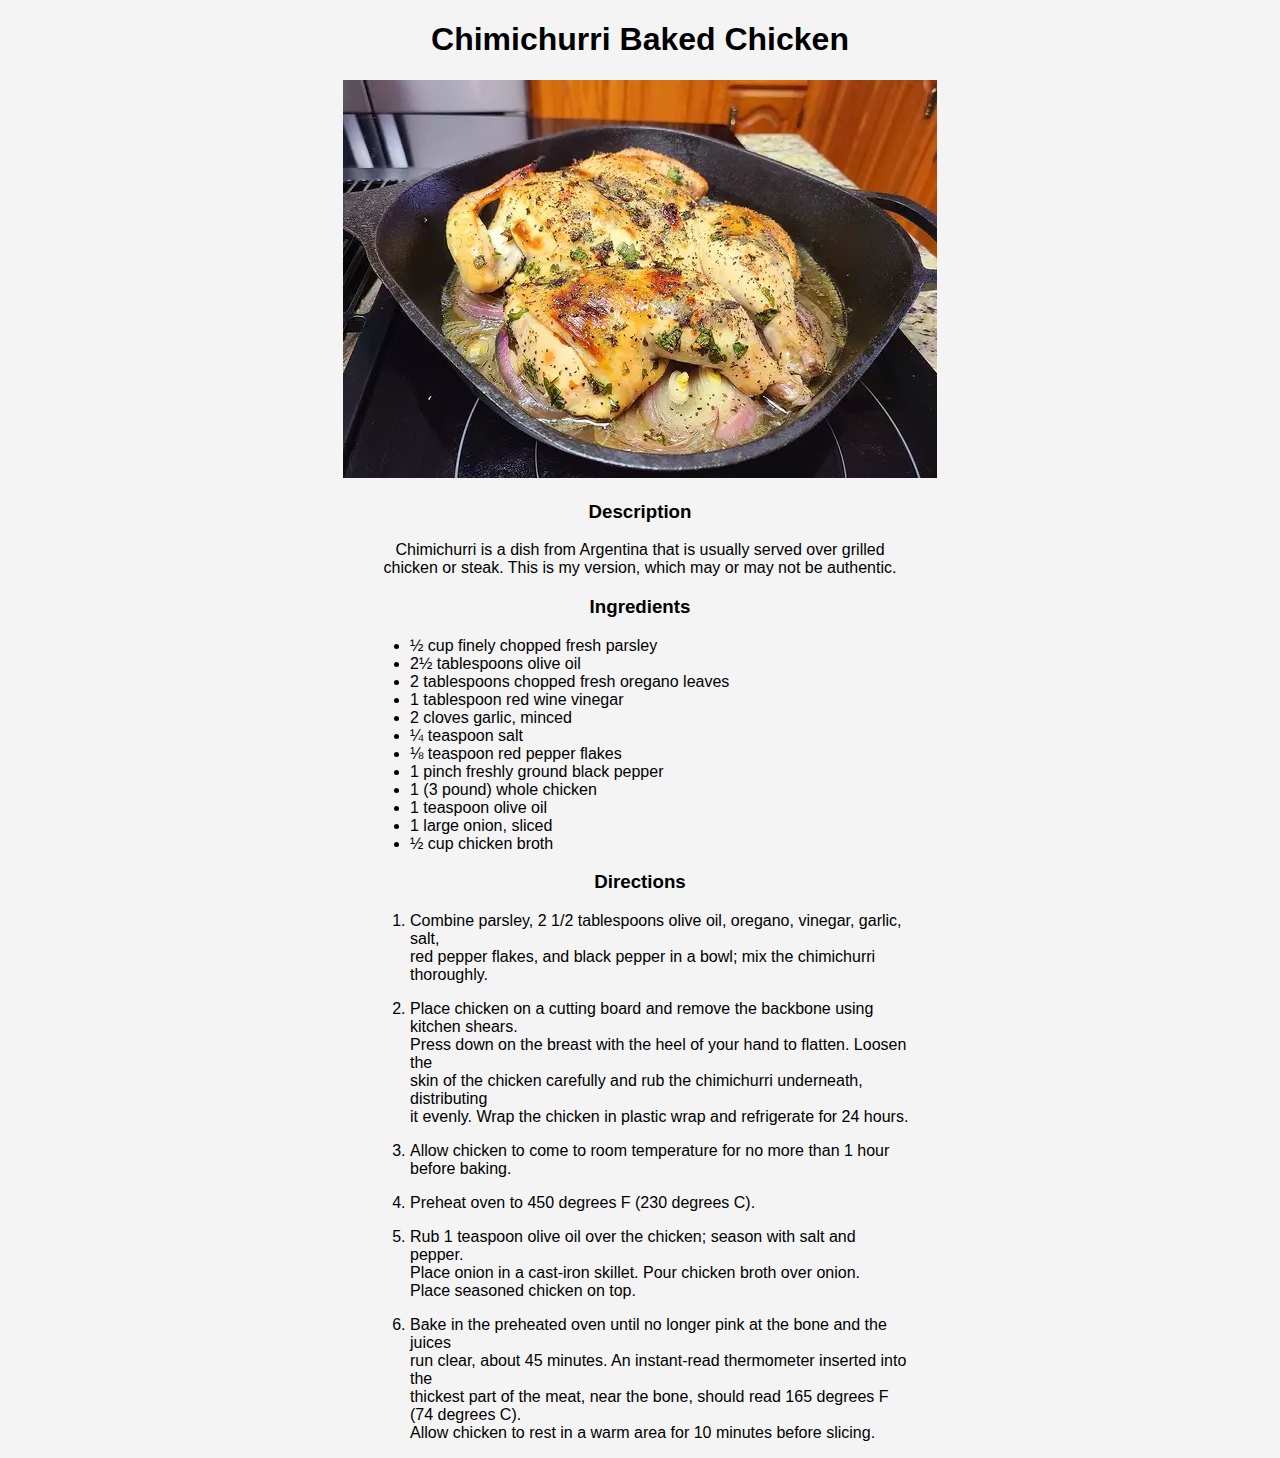
<file: recipes/Chimichurri_Baked_Chicken.html>
<!DOCTYPE html>
<html lang="en">
<head>
    <meta charset="UTF-8">
    <meta http-equiv="X-UA-Compatible" content="IE=edge">
    <meta name="viewport" content="width=device-width, initial-scale=1.0">
    <link rel="stylesheet" href="../styles/style.css">
    <title>Chimichurri Baked Chicken</title>
</head>
<body>
    <h1>Chimichurri Baked Chicken</h1>
    <img src="../images/chicken.png" alt="Rice">
    <!--The description of the recipe-->
    <h3>Description</h3>
    <p>
        Chimichurri is a dish from Argentina that is usually served over grilled <br>
        chicken or steak. This is my version, which may or may not be authentic.
    </p>
    <!--The Ingredients-->
    <h3>Ingredients</h3>
    <ul>
        <li>½ cup finely chopped fresh parsley</li>
        <li>2½ tablespoons olive oil</li>
        <li>2 tablespoons chopped fresh oregano leaves</li>
        <li>1 tablespoon red wine vinegar</li>
        <li>2 cloves garlic, minced</li>
        <li>¼ teaspoon salt</li>
        <li>⅛ teaspoon red pepper flakes</li>
        <li>1 pinch freshly ground black pepper</li>
        <li>1 (3 pound) whole chicken</li>
        <li>1 teaspoon olive oil</li>
        <li>1 large onion, sliced</li>
        <li>½ cup chicken broth</li>
    </ul>
    <!--Steps-->
    <h3>Directions</h3>
    <ol>
        <li>
            <p>
                Combine parsley, 2 1/2 tablespoons olive oil, oregano, vinegar, garlic, salt, 
                <br>red pepper flakes, and black pepper in a bowl; mix the chimichurri thoroughly.
            </p>
        </li>
        
        <li>
            <p>
                Place chicken on a cutting board and remove the backbone using kitchen shears. <br>
                Press down on the breast with the heel of your hand to flatten. Loosen the <br>
                skin of the chicken carefully and rub the chimichurri underneath, distributing <br>
                it evenly. Wrap the chicken in plastic wrap and refrigerate for 24 hours.
            </p>
        </li>
        
        <li>
            <p>
                Allow chicken to come to room temperature for no more than 1 hour before baking.
            </p>
        </li>
        
        <li>
            <p>
                Preheat oven to 450 degrees F (230 degrees C).
            </p>
        </li>
        
        <li>
            <p>
                Rub 1 teaspoon olive oil over the chicken; season with salt and pepper. <br>
                Place onion in a cast-iron skillet. Pour chicken broth over onion. <br>
                Place seasoned chicken on top.
            </p>
        </li>
        
        <li>
            <p>
                Bake in the preheated oven until no longer pink at the bone and the juices <br>
                run clear, about 45 minutes. An instant-read thermometer inserted into the <br>
                thickest part of the meat, near the bone, should read 165 degrees F (74 degrees C).<br>
                Allow chicken to rest in a warm area for 10 minutes before slicing.
            </p>
        </li>
    </ol>
</body>
</html>
</file>
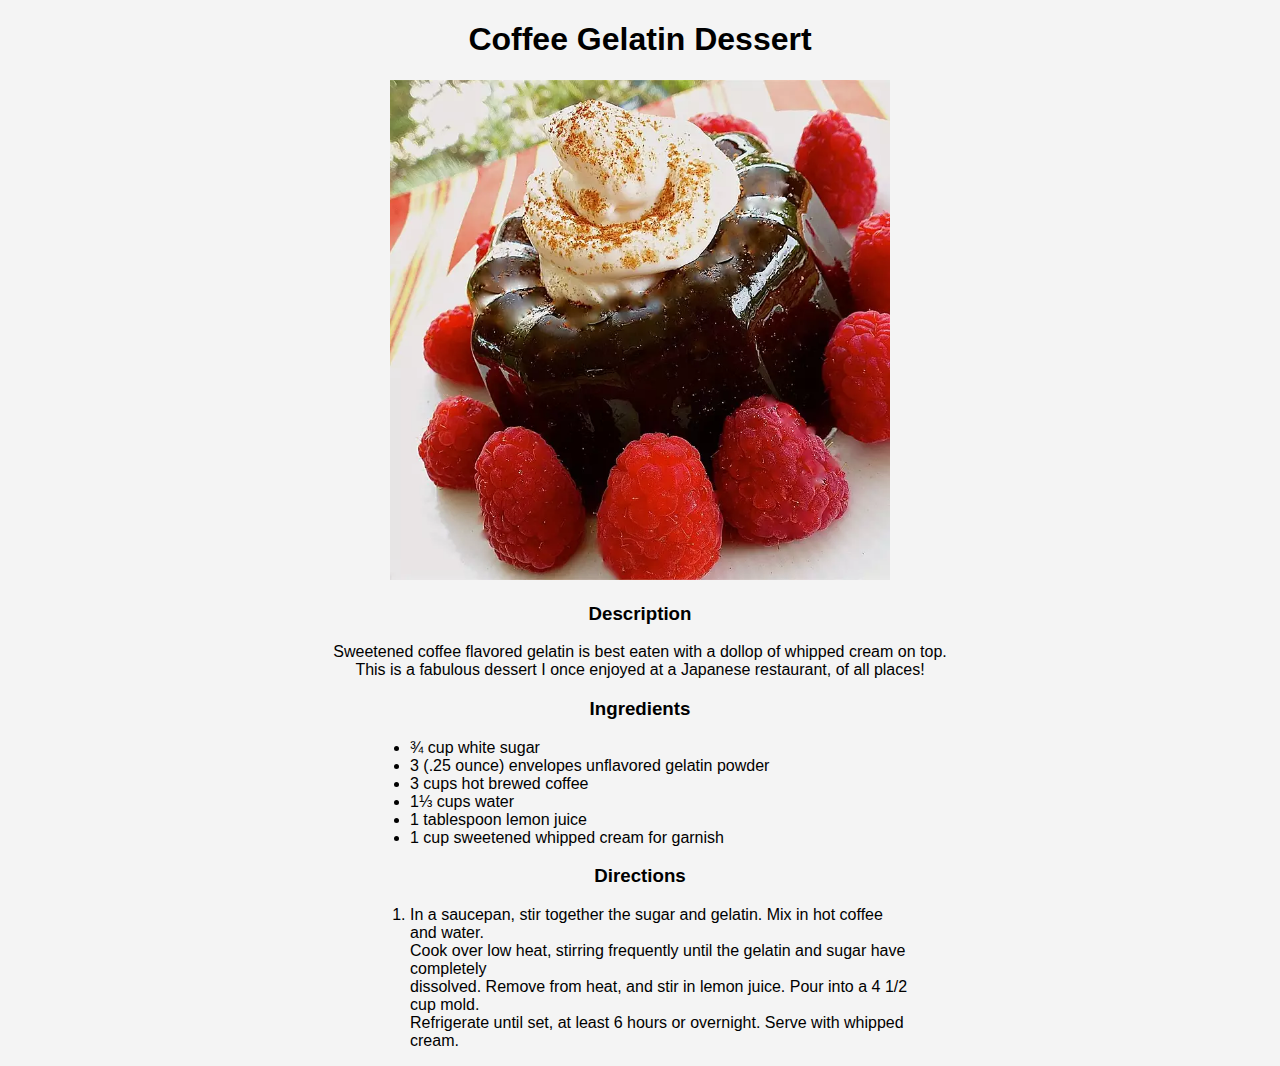
<file: recipes/Coffee_Gelatin_Dessert.html>
<!DOCTYPE html>
<html lang="en">
<head>
    <meta charset="UTF-8">
    <meta http-equiv="X-UA-Compatible" content="IE=edge">
    <meta name="viewport" content="width=device-width, initial-scale=1.0">
    <link rel="stylesheet" href="../styles/style.css">
    <title>Coffee Gelatin Dessert</title>
</head>
<body>
    <h1>Coffee Gelatin Dessert</h1>
    <img src="../images/dessert.jpg" alt="Coffee Gelatin Dessert" width=500, height=500>
    <!--Description-->
    <h3>Description</h3>
    <p>
        Sweetened coffee flavored gelatin is best eaten with a dollop of whipped cream on top. <br>
        This is a fabulous dessert I once enjoyed at a Japanese restaurant, of all places!
    </p>
    <!--Ingredients-->
    <h3>Ingredients</h3>
    <ul>
        <li>¾ cup white sugar</li>
        <li>3 (.25 ounce) envelopes unflavored gelatin powder</li>
        <li>3 cups hot brewed coffee</li>
        <li>1⅓ cups water</li>
        <li>1 tablespoon lemon juice</li>
        <li>1 cup sweetened whipped cream for garnish</li>
    </ul>
    <h3>Directions</h3>
    <ol>
        <li>
            <p>
                In a saucepan, stir together the sugar and gelatin. Mix in hot coffee and water. <br>
                Cook over low heat, stirring frequently until the gelatin and sugar have completely <br>
                dissolved. Remove from heat, and stir in lemon juice. Pour into a 4 1/2 cup mold. <br>
                Refrigerate until set, at least 6 hours or overnight. Serve with whipped cream.
            </p>
        </li>
    </ol>
</body>
</html>
</file>
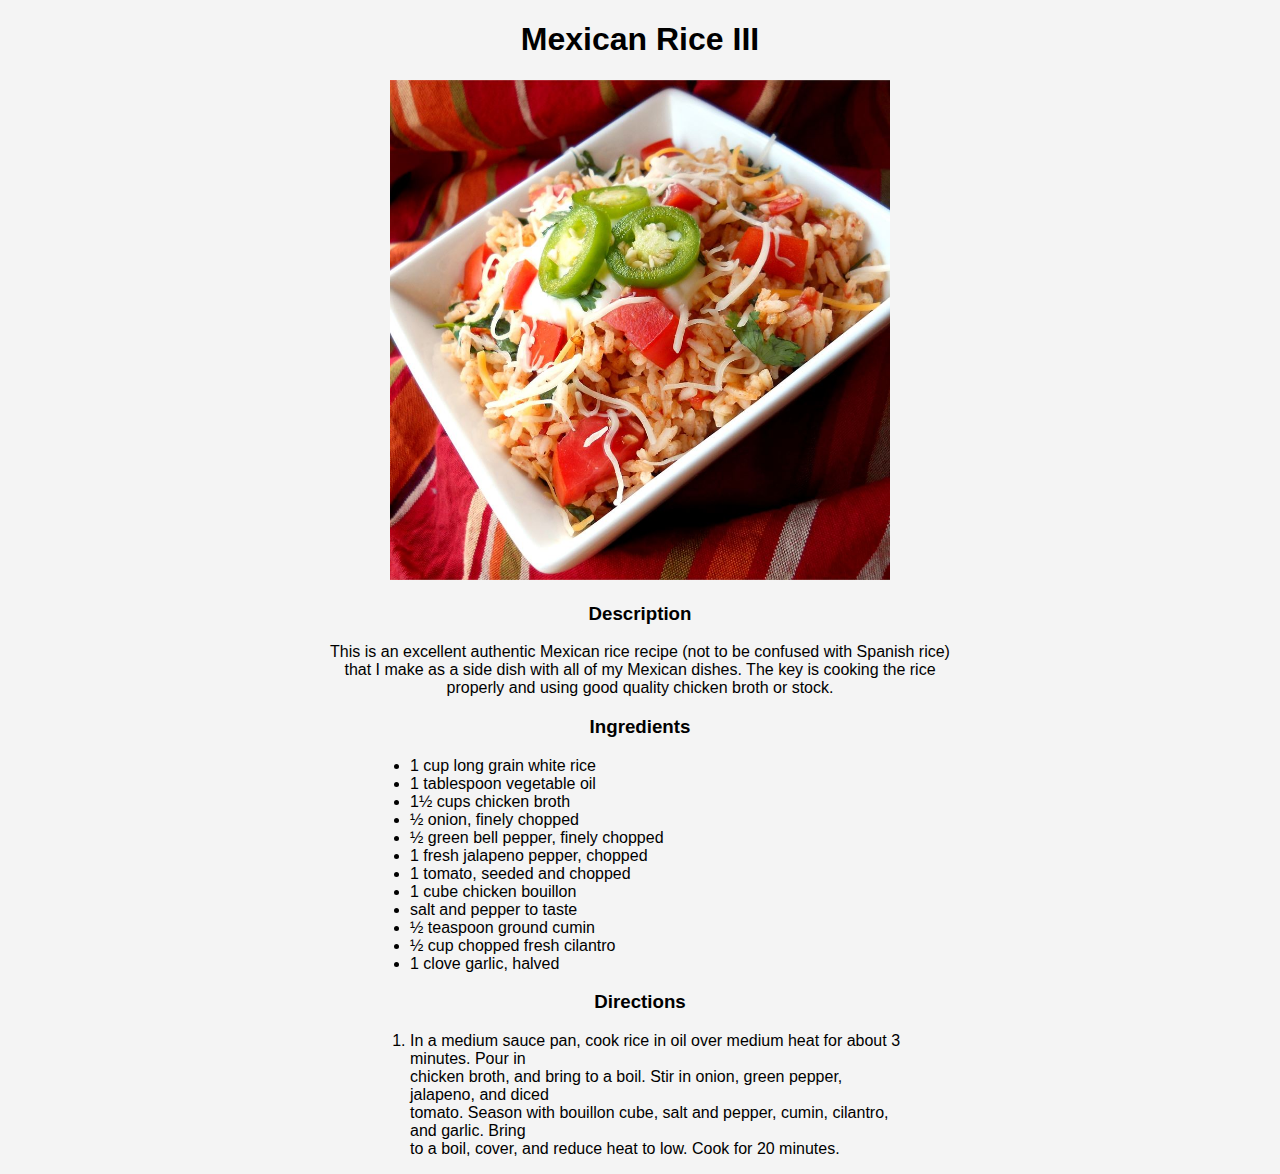
<file: recipes/Mexican_Rice_III.html>
<!DOCTYPE html>
<html lang="en">
<head>
    <meta charset="UTF-8">
    <meta http-equiv="X-UA-Compatible" content="IE=edge">
    <meta name="viewport" content="width=device-width, initial-scale=1.0">
    <link rel="stylesheet" href="../styles/style.css">
    <title>Mexican Rice III</title>
</head>
<body>
    <h1>Mexican Rice III</h1>
    <img src="../images/mexican_rice.jpg" alt="Mexican Rice III" width=500, height=500>
    <!--Description-->
    <h3>Description</h3>
    <p>
        This is an excellent authentic Mexican rice recipe (not to be confused with Spanish rice) <br>
        that I make as a side dish with all of my Mexican dishes. The key is cooking the rice <br>
        properly and using good quality chicken broth or stock.
    </p>
    <!--Ingredients-->
    <h3>Ingredients</h3>
    <ul>
        <li>1 cup long grain white rice</li>
        <li>1 tablespoon vegetable oil</li>
        <li>1½ cups chicken broth</li>
        <li>½ onion, finely chopped</li>
        <li>½ green bell pepper, finely chopped</li>
        <li>1 fresh jalapeno pepper, chopped</li>
        <li>1 tomato, seeded and chopped</li>
        <li>1 cube chicken bouillon</li>
        <li>salt and pepper to taste</li>
        <li>½ teaspoon ground cumin</li>
        <li>½ cup chopped fresh cilantro</li>
        <li>1 clove garlic, halved</li>
    </ul>
    <h3>Directions</h3>
       <ol>
            <li>
                <p>
                    In a medium sauce pan, cook rice in oil over medium heat for about 3 minutes. Pour in <br>
                    chicken broth, and bring to a boil. Stir in onion, green pepper, jalapeno, and diced <br>
                    tomato. Season with bouillon cube, salt and pepper, cumin, cilantro, and garlic. Bring <br>
                    to a boil, cover, and reduce heat to low. Cook for 20 minutes.
                </p>
            </li>
       </ol>
        
</body>
</html>
</file>
<file: styles/style.css>
body {
    margin: 0px;
    padding: 0px;
    font-family: Arial, Helvetica, sans-serif;
    text-align: center;
    background-color: #f4f4f4;
}

ul, ol {
    text-align: left;
    width: 500px;
    margin: 0 auto;
}

a {
    text-decoration: none;
    color: black;
}

a:hover {
    text-decoration: underline;
    color: #333
}
</file>
